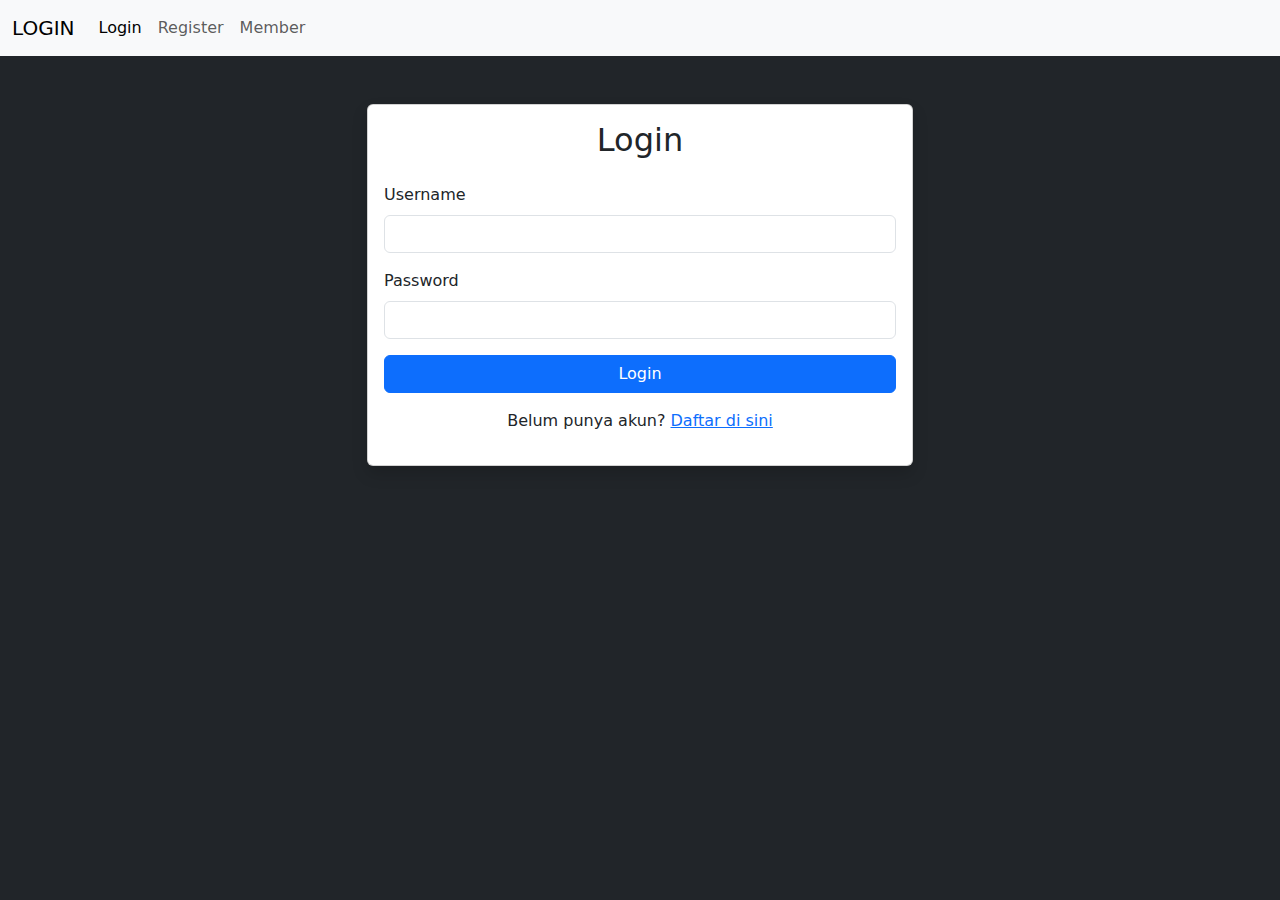
<file: index.html>
<!DOCTYPE html>
<html lang="en">
<head>
  <meta charset="UTF-8" />
  <meta name="viewport" content="width=device-width, initial-scale=1.0"/>
  <title>Login</title>
  <link href="https://cdn.jsdelivr.net/npm/bootstrap@5.3.0/dist/css/bootstrap.min.css" rel="stylesheet">
</head>
<body class="bg-dark">
<nav class="navbar navbar-expand-lg navbar-light bg-light">
  <div class="container-fluid">
    <a class="navbar-brand" href="#">LOGIN</a>
    <button class="navbar-toggler" type="button" data-bs-toggle="collapse" data-bs-target="#navbarNavDropdown" aria-controls="navbarNavDropdown" aria-expanded="false" aria-label="Toggle navigation">
      <span class="navbar-toggler-icon"></span>
    </button>
    <div class="collapse navbar-collapse" id="navbarNavDropdown">
      <ul class="navbar-nav">
        <li class="nav-item">
          <a class="nav-link active" aria-current="page" href="index.html">Login</a>
        </li>
        <li class="nav-item">
          <a class="nav-link" href="register.html">Register</a>
        </li>
        <li class="nav-item">
          <a class="nav-link" href="member.html">Member</a>
        </li>
      </ul>
    </div>
  </div>
</nav>

<div class="container mt-5">
  <div class="row justify-content-center">
    <div class="col-md-6">
      <div class="card shadow">
        <div class="card-body">
          <h2 class="text-center mb-4">Login</h2>
          <form id="loginForm">
            <div class="mb-3">
              <label for="username" class="form-label">Username</label>
              <input type="text" id="username" class="form-control" required />
            </div>
            <div class="mb-3">
              <label for="password" class="form-label">Password</label>
              <input type="password" id="password" class="form-control" required />
            </div>
            <button type="submit" class="btn btn-primary w-100">Login</button>
          </form>
          <p class="mt-3 text-center">Belum punya akun? <a href="register.html">Daftar di sini</a></p>
        </div>
      </div>
    </div>
  </div>
</div>

<!-- Script -->
<script src="script/login.js"></script>
<script src="https://cdn.jsdelivr.net/npm/bootstrap@5.3.0/dist/js/bootstrap.bundle.min.js"></script>
</body>
</html>
</file>
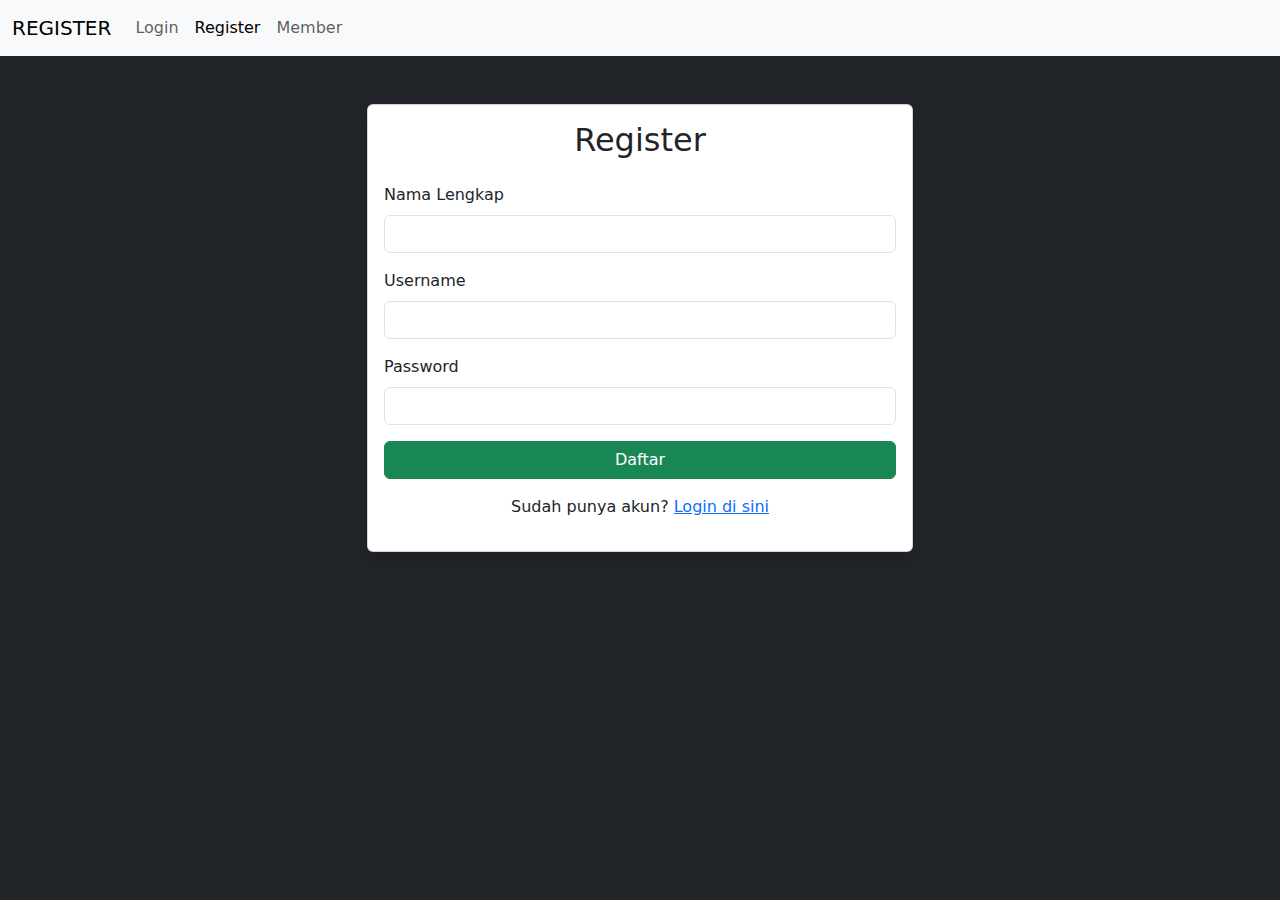
<file: register.html>
<!DOCTYPE html>
<html lang="en">
<head>
  <meta charset="UTF-8" />
  <meta name="viewport" content="width=device-width, initial-scale=1.0"/>
  <title>Register</title>
  <link href="https://cdn.jsdelivr.net/npm/bootstrap@5.3.0/dist/css/bootstrap.min.css" rel="stylesheet">
</head>
<body class="bg-dark">

<nav class="navbar navbar-expand-lg navbar-light bg-light">
  <div class="container-fluid">
    <a class="navbar-brand" href="#">REGISTER</a>
    <button class="navbar-toggler" type="button" data-bs-toggle="collapse" data-bs-target="#navbarNavDropdown">
      <span class="navbar-toggler-icon"></span>
    </button>
    <div class="collapse navbar-collapse" id="navbarNavDropdown">
      <ul class="navbar-nav">
        <li class="nav-item">
          <a class="nav-link" href="index.html">Login</a>
        </li>
        <li class="nav-item">
          <a class="nav-link active" aria-current="page" href="register.html">Register</a>
        </li>
        <li class="nav-item">
          <a class="nav-link" href="member.html">Member</a>
        </li>
      </ul>
    </div>
  </div>
</nav>

<div class="container mt-5">
  <div class="row justify-content-center">
    <div class="col-md-6">
      <div class="card shadow">
        <div class="card-body">
          <h2 class="text-center mb-4">Register</h2>
          <form id="registerForm">
            <div class="mb-3">
              <label for="name" class="form-label">Nama Lengkap</label>
              <input type="text" id="name" class="form-control" required />
            </div>
            <div class="mb-3">
              <label for="username" class="form-label">Username</label>
              <input type="text" id="username" class="form-control" required />
            </div>
            <div class="mb-3">
              <label for="password" class="form-label">Password</label>
              <input type="password" id="password" class="form-control" required />
            </div>
            <button type="submit" class="btn btn-success w-100">Daftar</button>
          </form>
          <p class="mt-3 text-center">Sudah punya akun? <a href="index.html">Login di sini</a></p>
        </div>
      </div>
    </div>
  </div>
</div>

<!-- Script -->
<script src="script/register.js"></script>
<script src="https://cdn.jsdelivr.net/npm/bootstrap@5.3.0/dist/js/bootstrap.bundle.min.js"></script>
</body>
</html>
</file>
